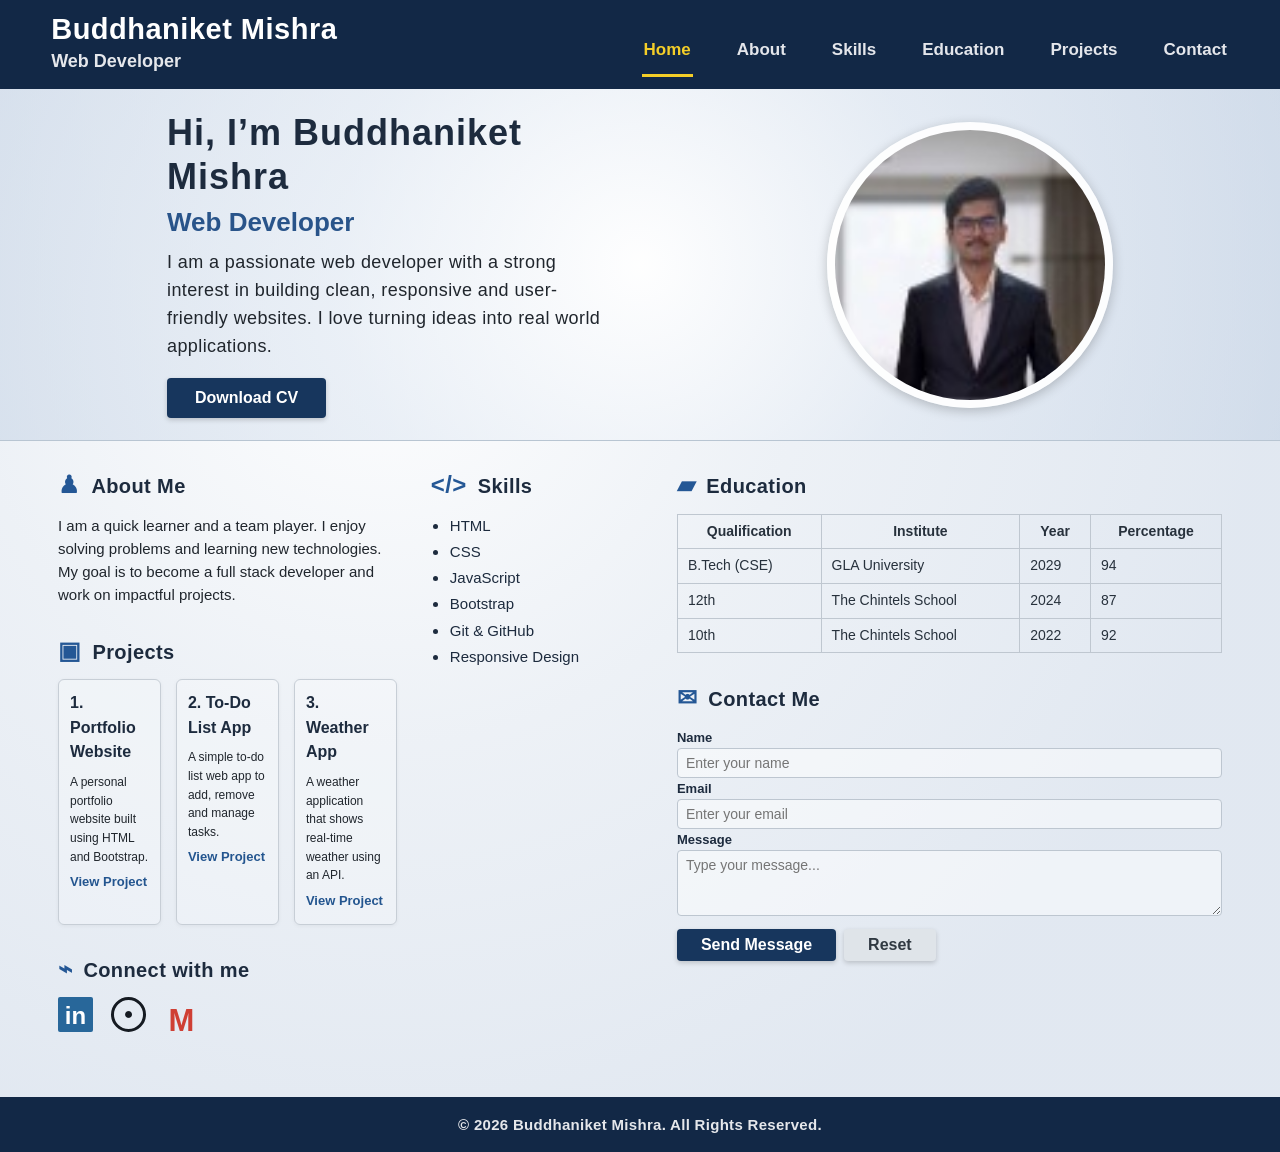
<file: Assignments/Lab Assignment/index.html>
<!DOCTYPE html>
<html lang="en">
<head>
  <meta charset="UTF-8">
  <meta name="viewport" content="width=device-width, initial-scale=1.0">
  <title>Buddhaniket Mishra</title>
  <link rel="stylesheet" href="style.css">
</head>
<body>
<header class="navbar">
  <div class="brand"><h1>Buddhaniket Mishra</h1><span>Web Developer</span></div>
  <nav>
    <a class="active" href="#home">Home</a><a href="#about">About</a>
    <a href="#skills">Skills</a><a href="#education">Education</a>
    <a href="#projects">Projects</a><a href="#contact">Contact</a>
  </nav>
</header>

<main>
  <section class="hero" id="home">
    <div class="hero-text">
      <h2>Hi, I’m Buddhaniket Mishra</h2><h3>Web Developer</h3>
      <p>I am a passionate web developer with a strong interest in building clean, responsive and user-friendly websites. I love turning ideas into real world applications.</p>
      <a href="#" class="btn">Download CV</a>
    </div>
    <div class="profile-wrap"><img src="DP.jpeg" alt="Profile photo"></div>
  </section>

  <section class="content-grid">
    <div class="left-column">
      <div class="section" id="about">
        <h2><span class="icon">♟</span>About Me</h2>
        <p>I am a quick learner and a team player. I enjoy solving problems and learning new technologies. My goal is to become a full stack developer and work on impactful projects.</p>
      </div>

      <div class="section" id="projects">
        <h2><span class="icon">▣</span>Projects</h2>
        <div class="project-grid">
          <article class="card"><h3>1. Portfolio Website</h3><p>A personal portfolio website built using HTML and Bootstrap.</p><a href="#">View Project</a></article>
          <article class="card"><h3>2. To-Do List App</h3><p>A simple to-do list web app to add, remove and manage tasks.</p><a href="#">View Project</a></article>
          <article class="card"><h3>3. Weather App</h3><p>A weather application that shows real-time weather using an API.</p><a href="#">View Project</a></article>
        </div>
      </div>

      <div class="section connect">
        <h2><span class="icon">⌁</span>Connect with me</h2>
        <div class="socials">
          <a href="#" class="linkedin">in</a><a href="#" class="github">●</a><a href="#" class="gmail">M</a>
        </div>
      </div>
    </div>

    <div class="middle-column">
      <div class="section" id="skills">
        <h2><span class="icon">&lt;/&gt;</span>Skills</h2>
        <ul><li>HTML</li><li>CSS</li><li>JavaScript</li><li>Bootstrap</li><li>Git &amp; GitHub</li><li>Responsive Design</li></ul>
      </div>
    </div>

    <div class="right-column">
      <div class="section" id="education">
        <h2><span class="icon">▰</span>Education</h2>
        <div class="table-wrap">
          <table>
            <thead><tr><th>Qualification</th><th>Institute</th><th>Year</th><th>Percentage</th></tr></thead>
            <tbody>
              <tr><td>B.Tech (CSE)</td><td>GLA University</td><td>2029</td><td>94</td></tr>
              <tr><td>12th</td><td>The Chintels School</td><td>2024</td><td>87</td></tr>
              <tr><td>10th</td><td>The Chintels School</td><td>2022</td><td>92</td></tr>
            </tbody>
          </table>
        </div>
      </div>

      <div class="section contact" id="contact">
        <h2><span class="icon">✉</span>Contact Me</h2>
        <form>
          <label>Name</label><input type="text" placeholder="Enter your name">
          <label>Email</label><input type="email" placeholder="Enter your email">
          <label>Message</label><textarea placeholder="Type your message..."></textarea>
          <div class="form-buttons"><button type="submit">Send Message</button><button type="reset" class="reset">Reset</button></div>
        </form>
      </div>
    </div>
  </section>
</main>
<footer>© 2026 Buddhaniket Mishra. All Rights Reserved.</footer>
</body>
</html>
</file>
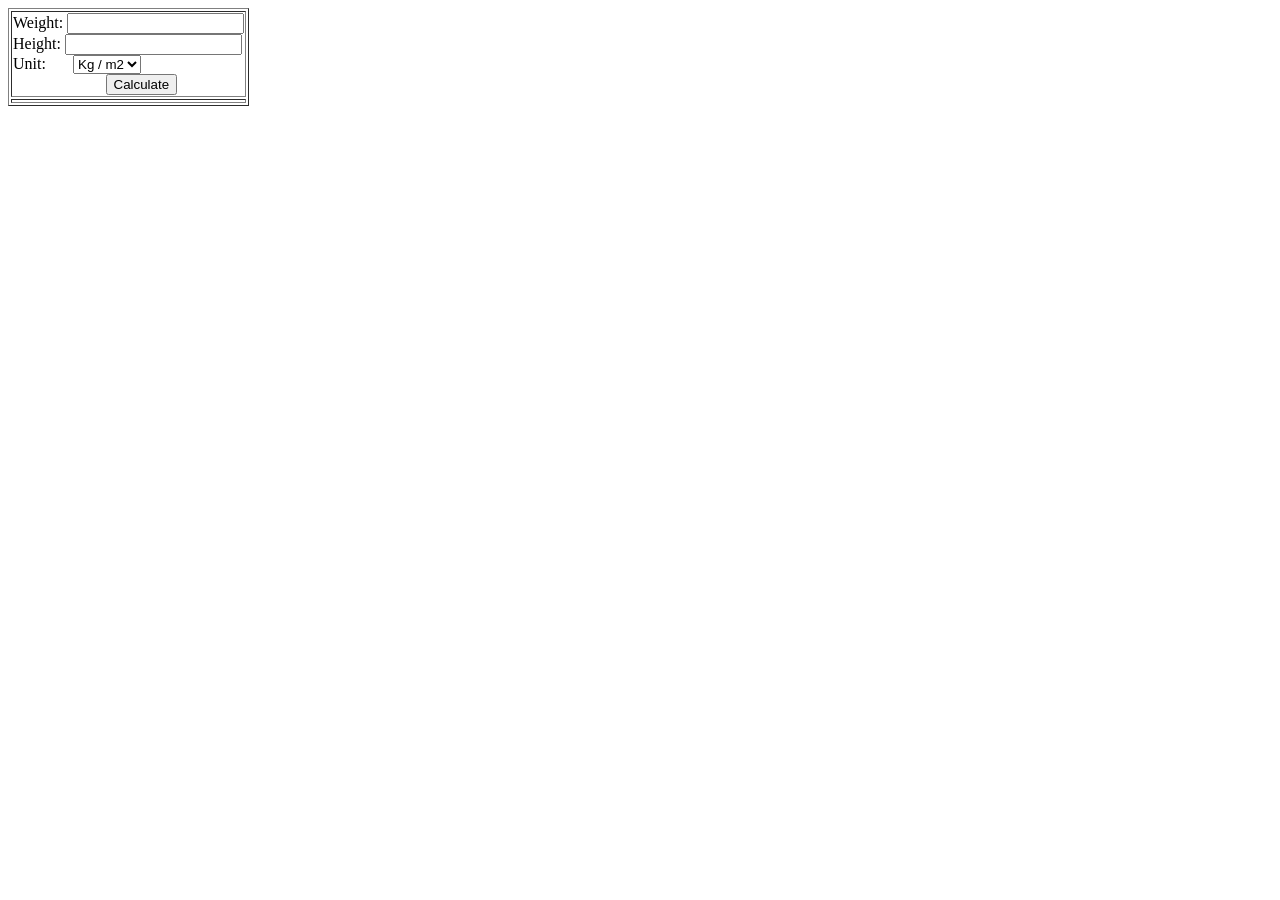
<file: Assignments/Lab Assignment/Assignment 3/Q1_BMI_Calculator.html>
<!DOCTYPE html>
<html lang="en">
<head>
    <meta charset="UTF-8">
    <meta name="viewport" content="width=device-width, initial-scale=1.0">
    <title>BMI Calculator</title>
</head>
<body>
    <table border="">
    <tr>
    <td>
        <label>Weight: </label>
        <input type="number" id="weight">

        <br>
        <label>Height:</label>
        <input type="number" id="height">
        
        <br>
        <label>Unit:</label>
        <select id="unit" style="margin-left: 10%;">
            <option value="met" selected>Kg / m<sup>2</sup></option>
            <option value="imp">lb / in<sup>2</sup></option>
        </select>

        <br>
        <button onclick="calculateBMI()" style="margin-left: 40%;">Calculate</button>
    </td>
    </tr>
    <tr>
    <td>
        <div id="output"></div>
    </td>
    </tr>
    </table>

    <script>
        function calculateBMI() {
            let weight = document.getElementById("weight").value;
            let height = document.getElementById("height").value;

            if (weight <= 0 || height <= 0) {
                document.getElementById("output").innerHTML =
                    `<p>Please enter valid positive values.</p>`;
                return;
            }

            let unit = document.getElementById("unit").value;


            let BMI = weight/(height*height);
            if(unit === 'imp') {BMI *= 703;}

            if(BMI <= 18.5) {document.getElementById("output").innerHTML = `<p>You are underweight</p>`;}
            else if(BMI <= 24.9) {document.getElementById("output").innerHTML = `<p>You are Healthy</p>`;}
            else if(BMI <= 29.9) {document.getElementById("output").innerHTML = `<p>You are overweight</p>`;}
            else {document.getElementById("output").innerHTML = `<p>You are obese</p>`;}
        }
    </script>
</body>
</html>
</file>
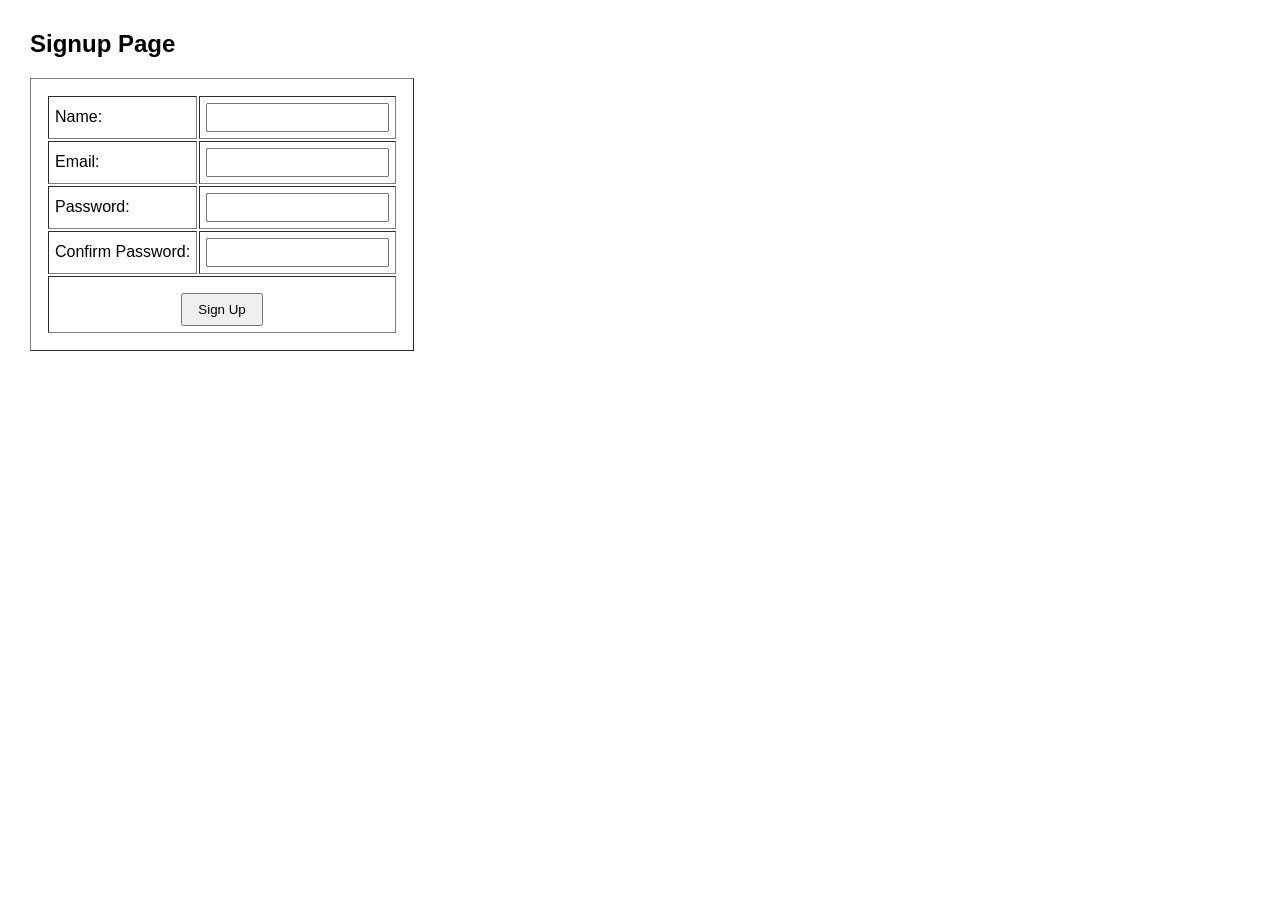
<file: Assignments/Lab Assignment/Assignment 3/Q2_Signup_Page.html>
<!DOCTYPE html>
<html lang="en">
<head>
    <meta charset="UTF-8">
    <meta name="viewport" content="width=device-width, initial-scale=1.0">
    <title>Signup Page</title>
    <style>
        body {
            font-family: Arial, sans-serif;
            margin: 30px;
        }
        table {
            padding: 15px;
        }
        td {
            padding: 6px;
        }
        input {
            padding: 5px;
        }
        button {
            margin-top: 10px;
            padding: 7px 15px;
        }
        #output {
            margin-top: 15px;
        }
    </style>
</head>
<body>
    <h2>Signup Page</h2>

    <form onsubmit="validateForm(event)">
        <table border="1">
            <tr>
                <td><label for="name">Name:</label></td>
                <td><input type="text" id="name" required></td>
            </tr>
            <tr>
                <td><label for="email">Email:</label></td>
                <td><input type="email" id="email" required></td>
            </tr>
            <tr>
                <td><label for="password">Password:</label></td>
                <td><input type="password" id="password" minlength="8" required></td>
            </tr>
            <tr>
                <td><label for="confirmPassword">Confirm Password:</label></td>
                <td><input type="password" id="confirmPassword" required></td>
            </tr>
            <tr>
                <td colspan="2" style="text-align: center;">
                    <button type="submit">Sign Up</button>
                </td>
            </tr>
        </table>
    </form>

    <div id="output"></div>

    <script>
        function validateForm(event) {
            event.preventDefault();

            let name = document.getElementById("name").value.trim();
            let email = document.getElementById("email").value.trim();
            let password = document.getElementById("password").value;
            let confirmPassword = document.getElementById("confirmPassword").value;
            let output = document.getElementById("output");

            if (name === "" || email === "" || password === "" || confirmPassword === "") {
                output.innerHTML = "<p>Please fill all the fields.</p>";
            }
            else if (password.length < 8) {
                output.innerHTML = "<p>Password must contain at least 8 characters.</p>";
            }
            else if (password !== confirmPassword) {
                output.innerHTML = "<p>Passwords do not match.</p>";
            }
            else {
                output.innerHTML = "<p>Signup successful! (Demo only)</p>";
            }
        }
    </script>
</body>
</html>
</file>
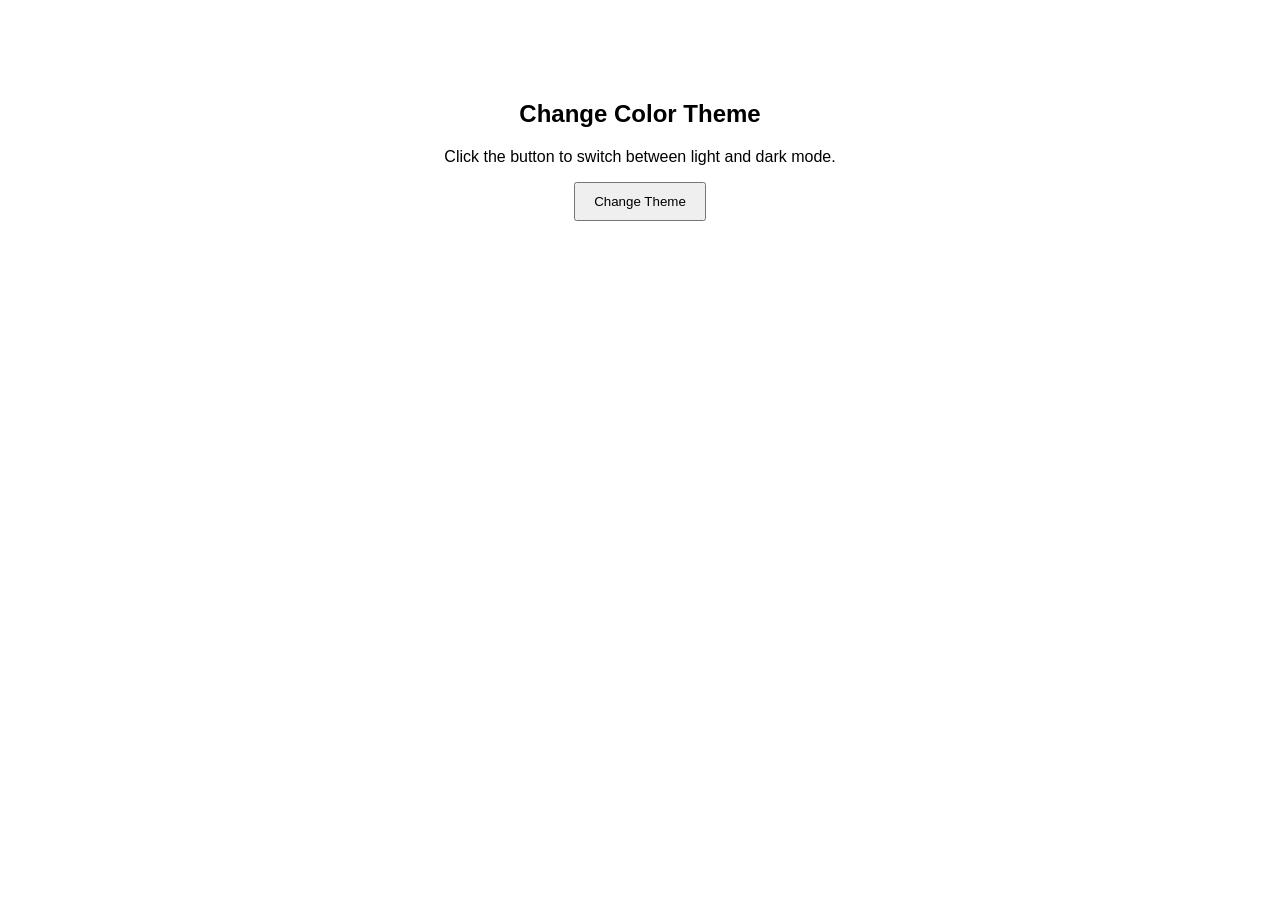
<file: Assignments/Lab Assignment/Assignment 3/Q3_Theme_Changer.html>
<!DOCTYPE html>
<html lang="en">
<head>
    <meta charset="UTF-8">
    <meta name="viewport" content="width=device-width, initial-scale=1.0">
    <title>Theme Changer</title>
    <style>
        body {
            font-family: Arial, sans-serif;
            text-align: center;
            margin-top: 100px;
            background-color: white;
            color: black;
        }
        button {
            padding: 10px 18px;
            cursor: pointer;
        }
        .dark {
            background-color: #222;
            color: white;
        }
        .light {
            background-color: white;
            color: black;
        }
    </style>
</head>
<body class="light">
    <h2>Change Color Theme</h2>
    <p>Click the button to switch between light and dark mode.</p>
    <button onclick="changeTheme()">Change Theme</button>

    <script>
        function changeTheme() {
            let page = document.body;

            if (page.className === "light") {
                page.className = "dark";
            }
            else {
                page.className = "light";
            }
        }
    </script>
</body>
</html>
</file>
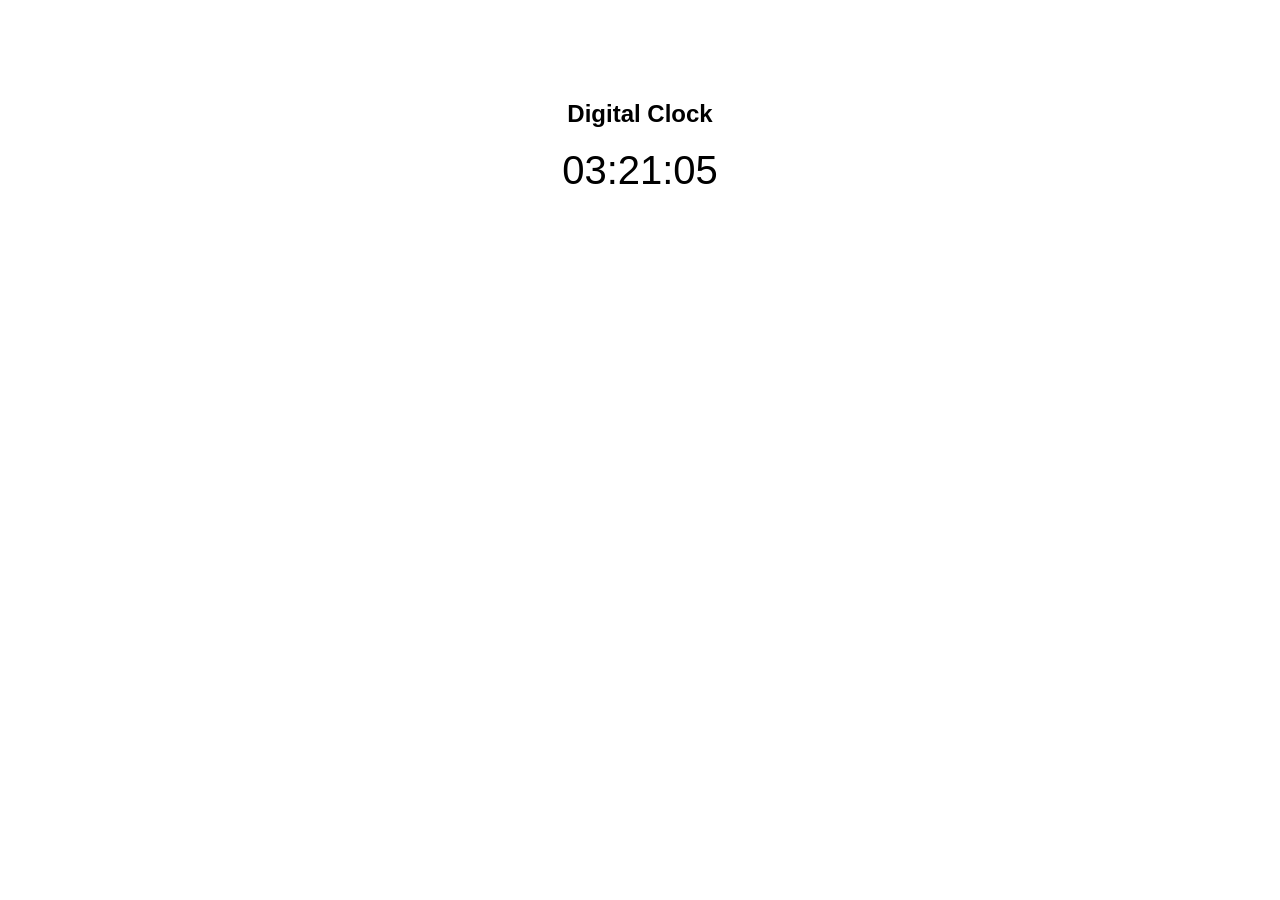
<file: Assignments/Lab Assignment/Assignment 3/Q4_Digital_Clock.html>
<!DOCTYPE html>
<html lang="en">
<head>
    <meta charset="UTF-8">
    <meta name="viewport" content="width=device-width, initial-scale=1.0">
    <title>Digital Clock</title>
    <style>
        body {
            font-family: Arial, sans-serif;
            text-align: center;
            margin-top: 100px;
        }
        #clock {
            font-size: 40px;
            margin: 20px;
        }
    </style>
</head>
<body>
    <h2>Digital Clock</h2>
    <div id="clock"></div>

    <script>
        function showTime() {
            let currentTime = new Date();

            let hours = currentTime.getHours();
            let minutes = currentTime.getMinutes();
            let seconds = currentTime.getSeconds();

            if (hours < 10) { hours = "0" + hours; }
            if (minutes < 10) { minutes = "0" + minutes; }
            if (seconds < 10) { seconds = "0" + seconds; }

            document.getElementById("clock").innerHTML =
                hours + ":" + minutes + ":" + seconds;
        }

        showTime();
        setInterval(showTime, 1000);
    </script>
</body>
</html>
</file>
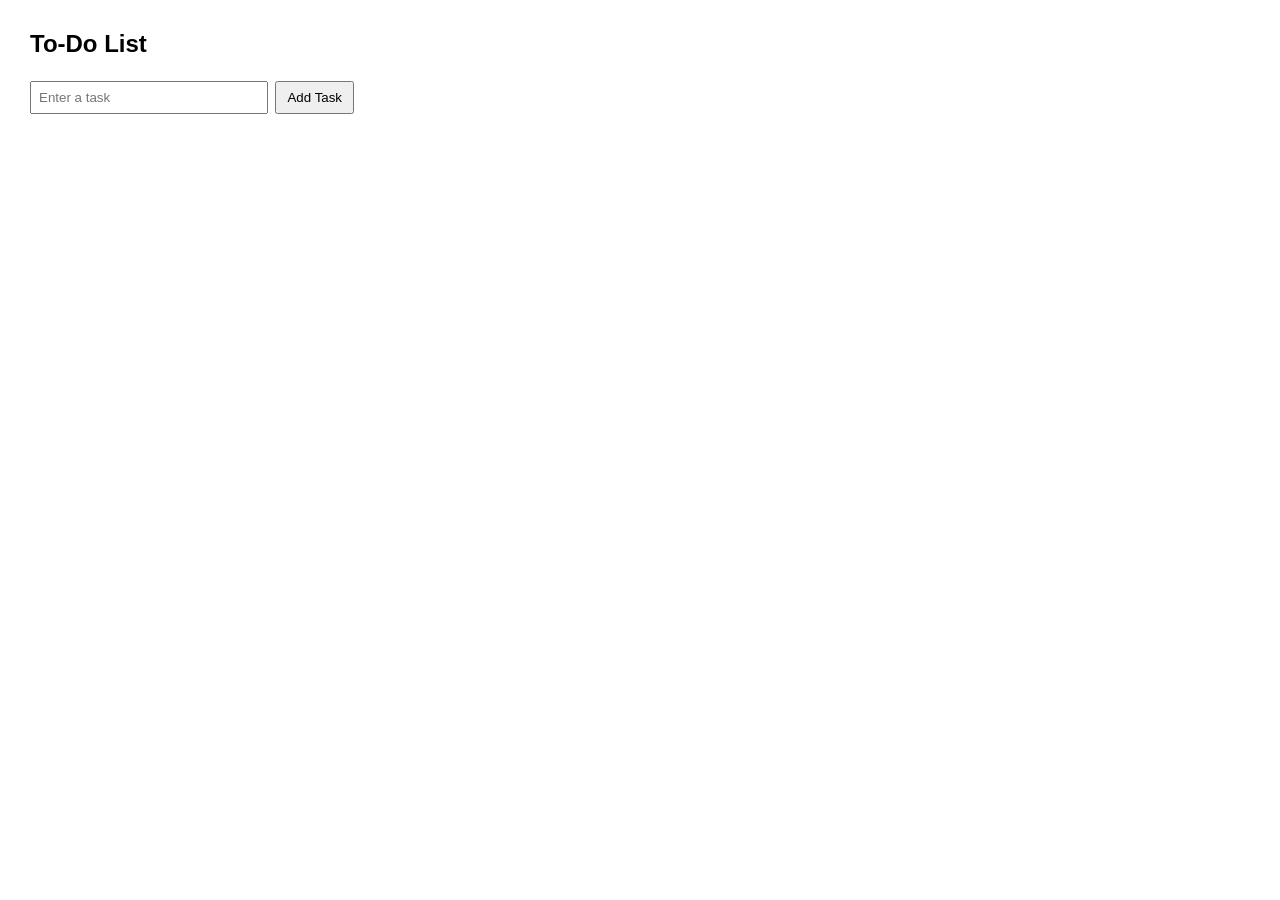
<file: Assignments/Lab Assignment/Assignment 3/Q5_Todo_List.html>
<!DOCTYPE html>
<html lang="en">
<head>
    <meta charset="UTF-8">
    <meta name="viewport" content="width=device-width, initial-scale=1.0">
    <title>To-Do List</title>
    <style>
        body {
            font-family: Arial, sans-serif;
            margin: 30px;
        }
        input {
            padding: 7px;
            width: 220px;
        }
        button {
            padding: 7px 10px;
            margin: 3px;
        }
        li {
            margin: 10px 0;
        }
        .completed {
            text-decoration: line-through;
            color: gray;
        }
    </style>
</head>
<body>
    <h2>To-Do List</h2>

    <input type="text" id="taskInput" placeholder="Enter a task">
    <button onclick="addTask()">Add Task</button>

    <ul id="taskList"></ul>

    <script>
        function addTask() {
            let taskInput = document.getElementById("taskInput");
            let task = taskInput.value.trim();

            if (task === "") {
                alert("Please enter a task.");
                return;
            }

            let list = document.getElementById("taskList");
            let newTask = document.createElement("li");
            let taskText = document.createElement("span");
            taskText.textContent = task;

            let completeButton = document.createElement("button");
            completeButton.innerHTML = "Complete";
            completeButton.onclick = function () {
                if (taskText.className === "completed") {
                    taskText.className = "";
                    completeButton.innerHTML = "Complete";
                }
                else {
                    taskText.className = "completed";
                    completeButton.innerHTML = "Undo";
                }
            };

            let deleteButton = document.createElement("button");
            deleteButton.innerHTML = "Delete";
            deleteButton.onclick = function () {
                list.removeChild(newTask);
            };

            newTask.appendChild(taskText);
            newTask.appendChild(completeButton);
            newTask.appendChild(deleteButton);
            list.appendChild(newTask);

            taskInput.value = "";
        }
    </script>
</body>
</html>
</file>
<file: Assignments/Lab Assignment/style.css>
* {
    box-sizing: border-box;
    margin: 0;
    padding: 0
}

html {
    scroll-behavior: smooth
}

body {
    font-family: Arial, Helvetica, sans-serif;
    color: #1d2b3e;
    background: radial-gradient(circle at 30% 28%, rgba(255, 255, 255, .92), rgba(237, 241, 246, .78) 34%, rgba(215, 224, 236, .55) 72%), #eef2f7;
    line-height: 1.55
}

.navbar {
    min-height: 87px;
    padding: 12px 4%;
    background: #122846;
    color: #fff;
    display: flex;
    align-items: center;
    justify-content: space-between
}

.brand h1 {
    font-size: 29px;
    line-height: 1.1;
    letter-spacing: .5px
}

.brand span {
    display: block;
    margin-top: 2px;
    font-size: 18px;
    font-weight: 700;
    color: #e5e7eb
}

nav {
    display: flex;
    gap: 42px;
    align-items: center
}

nav a {
    color: #e4e6eb;
    text-decoration: none;
    font-size: 17px;
    font-weight: 700;
    padding: 25px 2px 11px;
    border-bottom: 3px solid transparent
}

nav a:hover,
nav a.active {
    color: #f4ce28;
    border-color: #f4ce28
}

.hero {
    min-height: 323px;
    padding: 22px max(8%, 80px);
    display: flex;
    justify-content: center;
    align-items: center;
    gap: 180px;
    border-bottom: 1px solid #b8c5d2;
    background: radial-gradient(circle at 50% 50%, rgba(255, 255, 255, .9), rgba(225, 233, 243, .65) 45%, rgba(194, 209, 228, .5))
}

.hero-text {
    width: 480px
}

.hero h2 {
    font-size: 36px;
    line-height: 1.2;
    margin-bottom: 4px;
    letter-spacing: 1px
}

.hero h3 {
    color: #29548a;
    font-size: 26px;
    margin-bottom: 7px
}

.hero p {
    font-size: 18px;
    max-width: 440px;
    color: #20262d;
    letter-spacing: .4px
}

.btn,
button {
    display: inline-block;
    background: #17365d;
    color: #fff;
    border: 0;
    border-radius: 4px;
    padding: 8px 28px;
    margin-top: 17px;
    text-decoration: none;
    font-size: 16px;
    font-weight: 700;
    box-shadow: 0 2px 5px rgba(0, 0, 0, .18);
    cursor: pointer
}

.profile-wrap {
    width: 286px;
    height: 286px;
    padding: 8px;
    border-radius: 50%;
    background: rgba(255, 255, 255, .92);
    box-shadow: 0 3px 12px rgba(0, 0, 0, .22);
    flex-shrink: 0
}

.profile-wrap img {
    width: 100%;
    height: 100%;
    object-fit: cover;
    border-radius: 50%
}

.content-grid {
    max-width: 1180px;
    margin: auto;
    padding: 25px 8px 40px;
    display: grid;
    grid-template-columns: 1.15fr .72fr 1.85fr;
    gap: 34px
}

.section {
    margin-bottom: 25px
}

.section h2 {
    font-size: 20px;
    margin-bottom: 10px;
    letter-spacing: .4px
}

.icon {
    color: #245795;
    margin-right: 11px;
    font-size: 24px;
    font-weight: 700
}

.section p {
    color: #20262d;
    font-size: 15px
}

.middle-column ul {
    margin: 2px 0 0 18px;
    padding-left: 0
}

.middle-column li {
    font-size: 15px;
    margin: 3px 0;
    padding-left: 1px
}

.project-grid {
    display: grid;
    grid-template-columns: repeat(3, 1fr);
    gap: 15px
}

.card {
    min-height: 128px;
    padding: 11px;
    border: 1px solid #c7ced6;
    border-radius: 6px;
    background: rgba(255, 255, 255, .22);
    box-shadow: 0 1px 4px rgba(0, 0, 0, .05)
}

.card h3 {
    font-size: 16px;
    margin-bottom: 8px
}

.card p {
    font-size: 12px;
    min-height: 42px
}

.card a {
    display: inline-block;
    margin-top: 6px;
    color: #23558f;
    text-decoration: none;
    font-size: 13px;
    font-weight: 700
}

.socials {
    display: flex;
    gap: 18px;
    align-items: center;
    margin-top: 6px
}

.socials a {
    width: 35px;
    height: 35px;
    display: grid;
    place-items: center;
    text-decoration: none;
    font-weight: 800;
    font-size: 24px
}

.linkedin {
    color: #fff;
    background: #28679a;
    border-radius: 2px
}

.github {
    color: #161b22;
    border-radius: 50%;
    border: 3px solid #161b22;
    font-size: 16px !important
}

.gmail {
    color: #cf3f34;
    font-size: 31px !important
}

.table-wrap {
    overflow-x: auto
}

table {
    width: 100%;
    border-collapse: collapse;
    font-size: 14px;
    color: #27313c
}

th,
td {
    border: 1px solid #bfc7d0;
    padding: 6px 10px;
    text-align: left
}

th {
    text-align: center;
    font-weight: 700
}

.contact {
    margin-top: 26px
}

.contact form {
    display: flex;
    flex-direction: column
}

label {
    font-size: 13px;
    font-weight: 700;
    margin: 1px 0 0
}

input,
textarea {
    width: 100%;
    border: 1px solid #bdc6d0;
    border-radius: 4px;
    background: rgba(255, 255, 255, .45);
    padding: 6px 8px;
    font-size: 14px;
    outline: none;
    font-family: inherit
}

input:focus,
textarea:focus {
    border-color: #245795;
    box-shadow: 0 0 0 2px rgba(36, 87, 149, .12)
}

textarea {
    height: 66px;
    resize: vertical
}

.form-buttons {
    display: flex;
    gap: 8px
}

.form-buttons button {
    margin-top: 13px;
    padding: 7px 24px
}

.form-buttons .reset {
    background: #dfe4e9;
    color: #303942
}

footer {
    min-height: 55px;
    display: grid;
    place-items: center;
    background: #122846;
    color: #e5e7eb;
    font-size: 15px;
    font-weight: 700;
    letter-spacing: .3px
}

@media(max-width:1100px) {
    .hero {
        gap: 70px;
        padding-inline: 5%
    }

    nav {
        gap: 22px
    }

    .content-grid {
        grid-template-columns: 1fr 1fr
    }

    .right-column {
        grid-column: span 2
    }
}

@media(max-width:760px) {
    .navbar {
        flex-direction: column;
        align-items: flex-start;
        gap: 10px
    }

    nav {
        width: 100%;
        gap: 15px;
        flex-wrap: wrap
    }

    nav a {
        padding: 5px 0 8px
    }

    .hero {
        flex-direction: column-reverse;
        gap: 25px;
        padding: 35px 7%;
        text-align: center
    }

    .hero-text {
        width: 100%
    }

    .hero p {
        margin: auto
    }

    .profile-wrap {
        width: 220px;
        height: 220px
    }

    .content-grid {
        grid-template-columns: 1fr;
        padding: 25px 5%
    }

    .right-column {
        grid-column: auto
    }

    .project-grid {
        grid-template-columns: 1fr
    }
}
</file>
